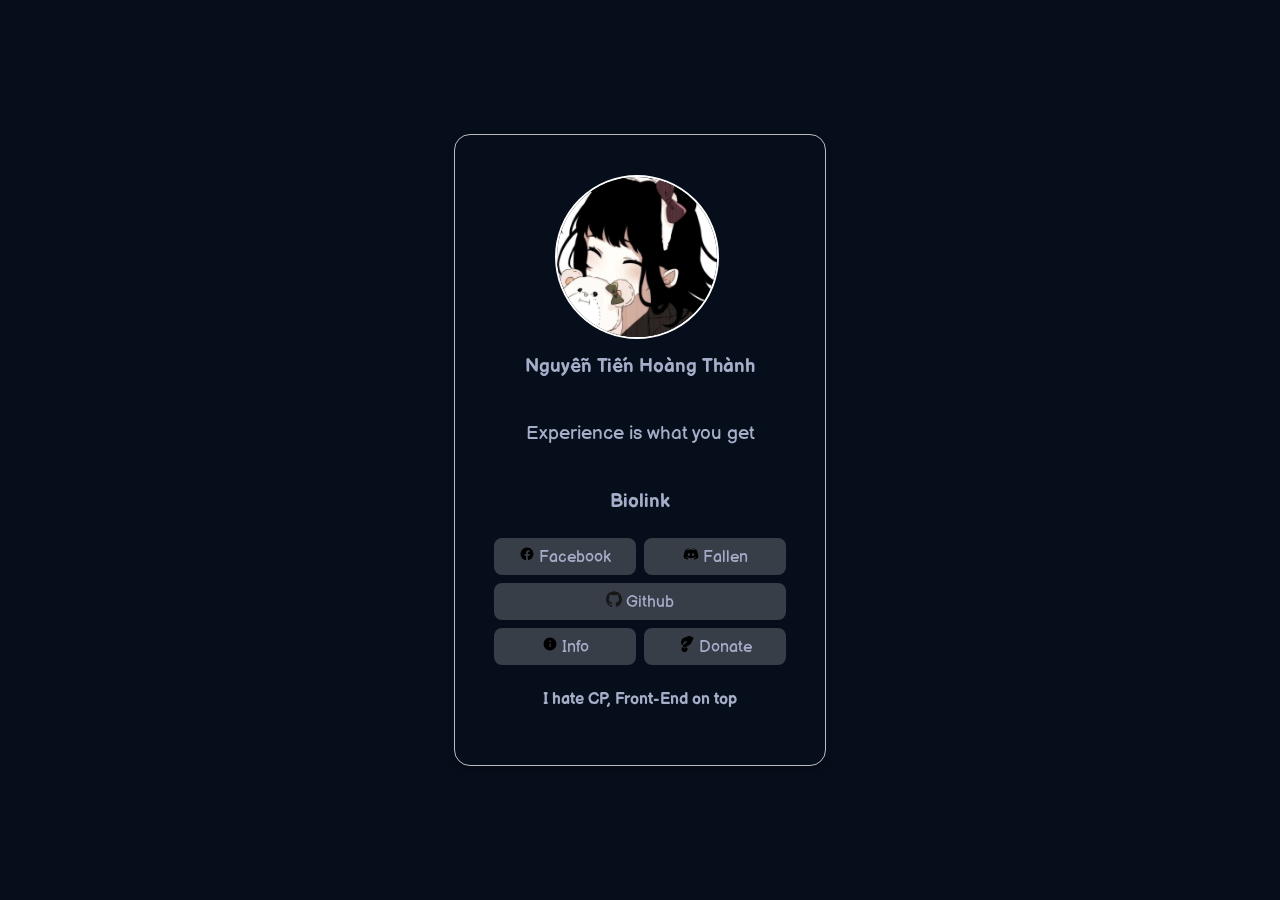
<file: index.html>
<!DOCTYPE HTML>
<html>
    <head>
        <meta charset="utf-8">
        <title>Con cho Vinh Truong</title>
        <meta property="og:title" content="Yurika w/ love">
        <meta property="og:locale" content="en_EU">
        <meta property="og:description" content="a website about myself, nice to meet you!">
        <meta name="viewport" content="width=device-width, initial-scale=1.0">
        <link rel="shortcut icon" href="assets/favico/icon.jpg" type="image/jpg">
        <script src="https://sindresorhus.com/devtools-detect/index.js"></script>
        <link rel="stylesheet" href="assets/css/info/style.css">
        <link rel="stylesheet" href="assets/vars.css">
        <link rel="stylesheet" href="assets/css/index/style.css">
        <script src="https://code.jquery.com/jquery-3.4.1.js"></script>
        <script src="assets/js/text.js"></script>
        <script src="assets/js/typed.min.js"></script>
        <script src="assets/js/custommenu.js"></script>
        <meta name="theme-color" content="#4d4d4d">
    </head>
    <body class="center" id="ica">
        <div class="space">
        <div class="stars"></div>
        <div class="stars"></div>
        <div class="stars"></div>
        <div class="stars"></div>
        </div>
 <div id="contextMenu" class="dropdown clearfix">
    <ul class="dropdown-menu" role="menu" aria-labelledby="dropdownMenu" style="display:block;position:static;margin-bottom:5px;">
      <li><a tabindex="-1" href="#">Action 1</a>
      </li>
      <li><a tabindex="-1" href="#">Action 2</a>
      </li>
      <li><a tabindex="-1" href="#">Some More Actions</a>
      </li>
      <li class="divider"></li>
      <li><a tabindex="-1" href="#">Final Action</a>
      </li>
    </ul>
  </div>

<div id="info">
  <div class="popup">
    <h1><center>About Me</center></h1>
    <h3>✦ I am Syaorin. I'm from Vinh Phuc, Viet Nam.</h3>
    <h3>✦ I'm currently using Arch Linux and Neovim for coding.</h3>
    <h3>✦ Currently working in Fallen as Translator and Developer!</h3>
    <h3>✦ Nice to meet you! </h3>
    <p align="center">
    <p align="center"><input class="btn" type="button" value="Close" title="Close" onclick="document.getElementById('info').style.display='none';"></p>
    </p>
  </div>
</div>
        <div id="donate">
            <div class="popup">
                <h1>Donate</h1>
                <p align="center">
                    <h3><span class="font-size=larger">Donate me if you want.</span></h3>
                    <p align="center">
                        <input type="button" class="btn" value="Momo (Phone only)" onclick="location.href='https://me.momo.vn/j8I5TbsoigUeTRsptOiVTD'">
                    </p>
                    <p align="center">
                    <input type="button" class="btn" value="Paypal" onclick="location.href='https://paypal.me/yurika727'">
                    </p>
                    <p align="center"><input class="btn" type="button" value="Close" title="Close" onclick="document.getElementById('donate').style.display='none';"></p>
                </p>
            </div>
        </div>
        <header class="center info">
            <div class="center pizdec">
                <div class="avatar-container"><img src="assets/images/avatar2.jpg" oncontextmenu="return false;" class="avatar"></div>
                <h2><span id="name">Nguyễn Tiến Hoàng Thành</span></h2>
                <hr width="295">
                <h3><span class="">Experience is what you get </span><!-- <span class="typed-cursor">|</span> --></h3>
                <hr width="295">
                <div class="buttons">
                        <script>
                            document.currentScript.parentElement.volume = 0.50;
                        </script>
                </div>
                <h2>Biolink</h2>
            </div>
            <div class="buttons">
                <a href="https://facebook.com/Yurika727" class="link"><img src="/assets/images/facebook.svg" style="width:16px;height:16px;display: inline-block;"> Facebook</a>
                <a href="https://dsc.gg/fallencommunity" class="link"><img src="/assets/images/discord.svg" style="width:16px;height:16px;display: inline-block;"> Fallen</a>
            </div>
            <div class="buttons">
                <a href="https://github.com/Yurika727" class="link"><img src="/assets/images/github.svg" style="width:16px;height:16px;display: inline-block;">  Github</a>
            </div>
            <div class="buttons">
              <a href="javascript://" class="link" onclick="document.getElementById('info').style.display='block'"><img src="/assets/images/info.svg" style="width:16px;height:16px;display:"inline-block"> Info</a>
              <a href="javascript://" class="link" onclick="document.getElementById('donate').style.display='block'"><img src="/assets/images/donate.svg" style="width:16px;height:16px;display: inline-block;"> Donate</a>
            </div>
            <span id ="name">
              <center><h4>I hate CP, Front-End on top</h4></center>
            </span>
</file>
<file: assets/css/info/style.css>
/*add fonts*/
@import url('https://fonts.googleapis.com/css2?family=Staatliches&display=swap');
@import url('https://fonts.googleapis.com/css2?family=Balsamiq+Sans:ital,wght@0,400;0,700;1,400;1,700&display=swap');
@import url('https://fonts.googleapis.com/css2?family=Fredoka+One&display=swap');

/* git page styles */
body {
    width: 100%;
    min-height: 100%;
    margin: 0;
    background: var(--back-gif) center;
    background-size: cover;
    display: flex;
    font-family: 'Balsamiq Sans',cursive;
}
.center {
    justify-content: center;
    align-items: center;
    flex-direction: column;
}
.menu {
    min-width: 300px;
    width: 300px;
    display: flex;
    background: none;
    color: white;
    padding: 15px;
    border-radius: 16px;
    -webkit-border-radius: 16px;
    -moz-border-radius: 16px;
    -khtml-border-radius: 16px;
    backdrop-filter: blur(15px);
    -webkit-backdrop-filter: blur(15px);
    border: #a76e6eb9 solid 1px;
    box-shadow: 0 4px 8px 0 rgba(0, 0, 0, 0.2);
}
a {
    -webkit-tap-highlight-color: rgba(0,0,0,0);
    -moz-tap-highlight-color: rgba(0,0,0,0);
    padding: 8px 20px;
    margin: 4px;
    background: #fff3;
    color: #fff;
    cursor: pointer;
    border-radius: 8px;
    -webkit-border-radius: 8px;
    -moz-border-radius: 8px;
    -khtml-border-radius: 8px;
    width: 256px;
    text-align: center;
    text-decoration: none;
    transition: .2s;
    border: 0ch;
}

a:hover,
button:hover {
    background: #fff6;
    color: #ffffff;
}

button:active, button:focus {
      outline: none;
}

button::-moz-focus-inner {
      border: 0;
}

button::-webkit-focus-inner {
    border: 0;
}

hr {
    border: none;
    margin-bottom: 10px;
    margin-top: 10px;
}

h2 {
    font-size: larger;
}
</file>
<file: assets/vars.css>
:root {
    --name: iNeoony;
    --text-color: #fff;
    --back-color: #fff3;
    --over-color: #fefefe;
    --popup-text-color: #000000;
    --border: none;
    --pasxalka: https://www.t.me/iNeoonyNews;
    --has-pasxalka-work: 'true';
}
</file>
<file: assets/css/index/style.css>
/*import fonts*/
@import url('https://fonts.googleapis.com/css2?family=Staatliches&display=swap');
@import url('https://fonts.googleapis.com/css2?family=Balsamiq+Sans:ital,wght@0,400;0,700;1,400;1,700&display=swap');
@import url('https://fonts.googleapis.com/css2?family=Fredoka+One&display=swap');
@import url('https://fonts.googleapis.com/css2?family=Balsamiq+Sans&family=Space+Mono&display=swap');
@import url('https://fonts.googleapis.com/css2?family=Source+Code+Pro:ital,wght@0,400;1,200&display=swap');
/* index.html main page styles */
body {
    width: 100%;
    min-height: 100vh;
    margin: 0;
    background:#060e1b;
    background-repeat: no-repeat;
    background-size: 2000px;
    font-family: 'Balsamiq Sans',cursive;
  }

/* customizable snowflake styling */
.snowflake {
  color: #fff;
  font-size: 1em;
  font-family: Arial;
  text-shadow: 0 0 1px #000;
}

#space, .stars {
  overflow: hidden;
  position: absolute;
  top: 0;
  bottom: 0;
  left: 0;
  right: 0;
}

.stars {
  background-image:
    radial-gradient(2px 2px at 20px 30px, #eee, rgba(0,0,0,0)),
    radial-gradient(2px 2px at 40px 70px, #fff, rgba(0,0,0,0)),
    radial-gradient(2px 2px at 50px 160px, #ddd, rgba(0,0,0,0)),
    radial-gradient(2px 2px at 90px 40px, #fff, rgba(0,0,0,0)),
    radial-gradient(2px 2px at 130px 80px, #fff, rgba(0,0,0,0)),
    radial-gradient(2px 2px at 160px 120px, #ddd, rgba(0,0,0,0));
  background-repeat: repeat;
  background-size: 200px 200px;
  animation: zoom 5s infinite;
  opacity: 0;
}

.stars:nth-child(1) {
  background-position: 50% 50%;
  animation-delay: 0s;
}
.stars:nth-child(2) {
  background-position: 20% 60%;
  animation-delay: 1s;
}
.stars:nth-child(3) {
  background-position: -20% -30%;
  animation-delay: 2s;
}
.stars:nth-child(4) {
  background-position: 40% -80%;
  animation-delay: 3s;
}
.stars:nth-child(5) {
  background-position: -20% 30%;
  animation-delay: 4s;
}

@keyframes zoom {
  0% {
    opacity: 0;
    transform: scale(0.5);
    animation-timing-function: ease-in;
  }
  85% {
    opacity: 1;
    transform: scale(2.8);
    animation-timing-function: linear;
  }
  100% {
    opacity: 0;
    transform: scale(3.5);
  }
}
@-webkit-keyframes snowflakes-fall{0%{top:-10%}100%{top:100%}}@-webkit-keyframes snowflakes-shake{0%{-webkit-transform:translateX(0px);transform:translateX(0px)}50%{-webkit-transform:translateX(80px);transform:translateX(80px)}100%{-webkit-transform:translateX(0px);transform:translateX(0px)}}@keyframes snowflakes-fall{0%{top:-10%}100%{top:100%}}@keyframes snowflakes-shake{0%{transform:translateX(0px)}50%{transform:translateX(80px)}100%{transform:translateX(0px)}}.snowflake{position:fixed;top:-10%;z-index:9999;-webkit-user-select:none;-moz-user-select:none;-ms-user-select:none;user-select:none;cursor:default;-webkit-animation-name:snowflakes-fall,snowflakes-shake;-webkit-animation-duration:10s,3s;-webkit-animation-timing-function:linear,ease-in-out;-webkit-animation-iteration-count:infinite,infinite;-webkit-animation-play-state:running,running;animation-name:snowflakes-fall,snowflakes-shake;animation-duration:10s,3s;animation-timing-function:linear,ease-in-out;animation-iteration-count:infinite,infinite;animation-play-state:running,running}.snowflake:nth-of-type(0){left:1%;-webkit-animation-delay:0s,0s;animation-delay:0s,0s}.snowflake:nth-of-type(1){left:10%;-webkit-animation-delay:1s,1s;animation-delay:1s,1s}.snowflake:nth-of-type(2){left:20%;-webkit-animation-delay:6s,.5s;animation-delay:6s,.5s}.snowflake:nth-of-type(3){left:30%;-webkit-animation-delay:4s,2s;animation-delay:4s,2s}.snowflake:nth-of-type(4){left:40%;-webkit-animation-delay:2s,2s;animation-delay:2s,2s}.snowflake:nth-of-type(5){left:50%;-webkit-animation-delay:8s,3s;animation-delay:8s,3s}.snowflake:nth-of-type(6){left:60%;-webkit-animation-delay:6s,2s;animation-delay:6s,2s}.snowflake:nth-of-type(7){left:70%;-webkit-animation-delay:2.5s,1s;animation-delay:2.5s,1s}.snowflake:nth-of-type(8){left:80%;-webkit-animation-delay:1s,0s;animation-delay:1s,0s}.snowflake:nth-of-type(9){left:90%;-webkit-animation-delay:3s,1.5s;animation-delay:3s,1.5s}

#parallax {
  position: relative;
  width: 100%;
  height: 100vh;
}

.typed {
    color: var(--text-color);
    opacity: 0.8;
}

.typed::after {
	content: '|';
	display: inline;
	-webkit-animation: blink 0.7s infinite;
	-moz-animation: blink 0.7s infinite;
	animation: blink 0.7s infinite;
}

@keyframes blink{
    0% { opacity:1; }
    50% { opacity:0; }
    100% { opacity:1; }
}
@-webkit-keyframes blink{
    0% { opacity:1; }
    50% { opacity:0; }
    100% { opacity:1; }
}
@-moz-keyframes blink{
    0% { opacity:1; }
    50% { opacity:0; }
    100% { opacity:1; }
}

.typed-cursor{
   opacity: 0;
	display: none;
}

.center {
    justify-content: center;
    align-items: center;
    flex-direction: column;
}
.info {
    min-width: 300px;
    width: 300px;
    display: flex;
    background: none;
    padding: 35px;
    color: var(--text-color);
    border-radius: 16px;
    -webkit-border-radius: 16px;
    -moz-border-radius: 16px;
    -khtml-border-radius: 16px;
    backdrop-filter: blur(5px);
    -webkit-backdrop-filter: blur(15px);
    border: #ffffffb9 solid 1px;
    box-shadow: 0 4px 8px 0 rgba(0, 0, 0, 0.2);
}
.buttons {
    min-width: 300px;
    width: 300px;
    display: flex;
    padding: 0px;
    border-radius: 8px;
    -webkit-border-radius: 8px;
    -moz-border-radius: 8px;
    -khtml-border-radius: 8px;
}
a.link {
    -webkit-tap-highlight-color: rgba(0,0,0,0);
    -moz-tap-highlight-color: rgba(0,0,0,0);
    padding: 8px 20px;
    margin: 4px;
    background: var(--back-color);
    color: #a6adc8;
    cursor: pointer;
    border-radius: 8px;
    -webkit-border-radius: 8px;
    -moz-border-radius: 8px;
    -khtml-border-radius: 8px;
    width: 256px;
    text-align: center;
    text-decoration: none;
    transition: .2s;
    border: var(--border);
}

.avatar-container {
    margin: 0 0.4em 0 0;
    display: inline-flex;
    justify-content: center;
    align-items: flex-end;
}

.avatar {
    width: 10em;
    height: 10em;
    border-radius: 5.6em;
    border: #ffffff solid 2px;
}

.pizdec {
    position: relative;
    display: inline-flex;
    padding: 0.3em;
}

a.link:hover,
button:hover {
    background: #fff6;
    color: #ffffff;
}

button:active, button:focus {
      outline: none;
}

button::-moz-focus-inner {
      border: 0;
}

button::-webkit-focus-inner {
    border: 0;
}

hr {
    border: none;
    margin-bottom: 5px;
    margin-top: 5px;
}


#gitlink,
#donate {
    position: fixed;
    top: 0;
    left: 0;
    display: none;
    width: 100%;
    height: 100%;
    background: rgba(0, 0, 0, 0.65);
    z-index: 999;
    overflow: auto;
}
#info {
  position: fixed;
  top: 0;
  left: 0;
  display: none;
  width: 100%;
  height: 100%;
  background: rgba(0, 0, 0, 0.65);
  z-index: 999;
  overflow: auto;
}
.popup {
    top: 10%;
    left: 0;
    right: 0;
    font-size: 14px;
    margin: auto;
    width: 85%;
    min-width: 320px;
    max-width: 600px;
    position: absolute;
    padding: 15px 20px;
    background:#060e1b;
    border: 1px solid #383838;
    z-index: 1000;
    -webkit-border-radius: 14px;
    -moz-border-radius: 14px;
    -ms-border-radius: 14px;
    border-radius: 14px;
    font: 'Product Sans';
    -webkit-box-shadow: 0 15px 20px rgba(0,0,0,.22),0 19px 60px rgba(0,0,0,.3);
    -moz-box-shadow: 0 15px 20px rgba(0,0,0,.22),0 19px 60px rgba(0,0,0,.3);
    -ms-box-shadow: 0 15px 20px rgba(0,0,0,.22),0 19px 60px rgba(0,0,0,.3);
    box-shadow: 0 15px 20px rgba(0,0,0,.22),0 19px 60px rgba(0,0,0,.3);
}

h3 {
  color: #a6adc8;
    font-style: normal;
    font-weight: inherit;
    transition: .2ms;
    -webkit-transition: .2ms;
    -moz-transition: .2ms;
}
h4 {
  color: #a6adc8;
  position: center;
    transition: .2ms;
    -webkit-transition: .2ms;
    -moz-transition: .2ms;
}
h1 {
    color: #a6adc8;
    font-size: larger;
    transition: .2ms;
    -webkit-transition: .2ms;
    -moz-transition: .2ms;
}
#contextMenu {
  position: absolute;
  display: none;
}

.wrap{
  width:90%;
  display:block;
  margin:0 auto;
}

table{border:1px solid rgba(221, 221, 221, 1);}

tr:nth-child(even) {background: #F5F5F5}

tr{
  position:relative;
}

tr:hover{
  background:#c9e8f7;
  position:relative;
}
h2 {
    color: #a6adc8;
    font-size: larger;
    transition: .2ms;
    -webkit-transition: .2ms;
    -moz-transition: .2ms;
}
input[type=button] {
    -webkit-tap-highlight-color: rgba(0,0,0,0);
    -moz-tap-highlight-color: rgba(0,0,0,0);
    padding: 12px 20px;
    background: hsla(0, 0%, 23%, 0.774);
    color: #fff;
    border: 0 none;
    cursor: pointer;
    border-radius: 8px;
    -webkit-border-radius: 8px;
    -moz-border-radius: 8px;
    -khtml-border-radius: 8px;
    margin-top: 5px;
    margin-left: 5px;
    margin-bottom: 2px;
}

input[type=button]:hover {
    background: hsla(212, 50%, 52%, 0.774)
}

input[type=button]:active, input[type=button]:focus {
    outline: none;
}

input[type=button]::-moz-focus-inner {
      border: 0;
}

input[type=button]::-webkit-focus-inner {
    border: 0;
}

.btn {
    -webkit-transition: 0.2s;
    -o-transition: 0.2s;
    -moz-transition: 0.2s;
    transition: 0.2s;
    font-family: 'Balsamiq Sans', cursive;
    font: 'Balsamiq Sans', cursive;
}

a.nolink:active,
a.nolink:hover,
a.nolink {
    text-decoration: none;
    color: #666;
    outline: none;
    border: none;
}
</file>
